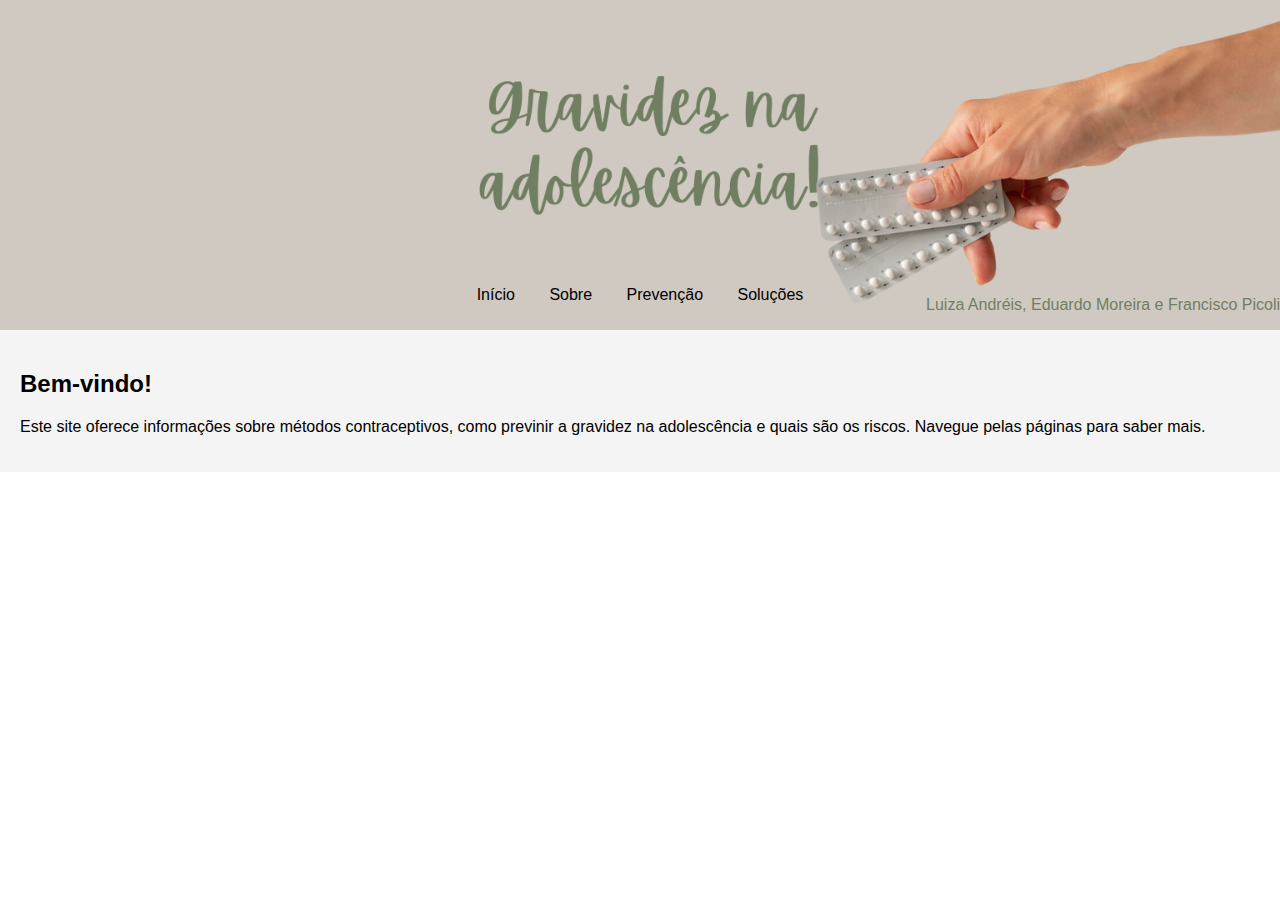
<file: index.html>
<!DOCTYPE html>
<html lang="pt-BR">
<head>
    <meta charset="UTF-8">
    <meta name="viewport" content="width=device-width, initial-scale=1.0">
    <title>Contraceptivos na Adolescência</title>
    <link rel="stylesheet" href="style.css">
</head>
<body>
    <header style="position: relative;">
        <p style="color:#707f62; bottom: 0; right: 0; position: absolute;">Luiza Andréis, Eduardo Moreira e Francisco Picoli</p>
          <h1><img src="Design sem nome.png" width="400"></h1>
    <img src="sjxck.png" width="500"; style="bottom: 0; right: 0; position: absolute;"> 

         <nav>
            <ul>
                <li><a href="index.html">Início</a></li>
                <li><a href="metodos.html">Sobre</a></li>
                <li><a href="beneficios.html">Prevenção</a></li>
                <li><a href="riscos.html">Soluções</a></li>
            </ul>
        </nav> 
    </header>
    <main>
        <section>
            <h2>Bem-vindo!</h2>
            <p>Este site oferece informações sobre métodos contraceptivos, como previnir a gravidez na adolescência e quais são os riscos. Navegue pelas páginas para saber mais.</p>
        </section>
    </main>
</body>
</html>
</file>
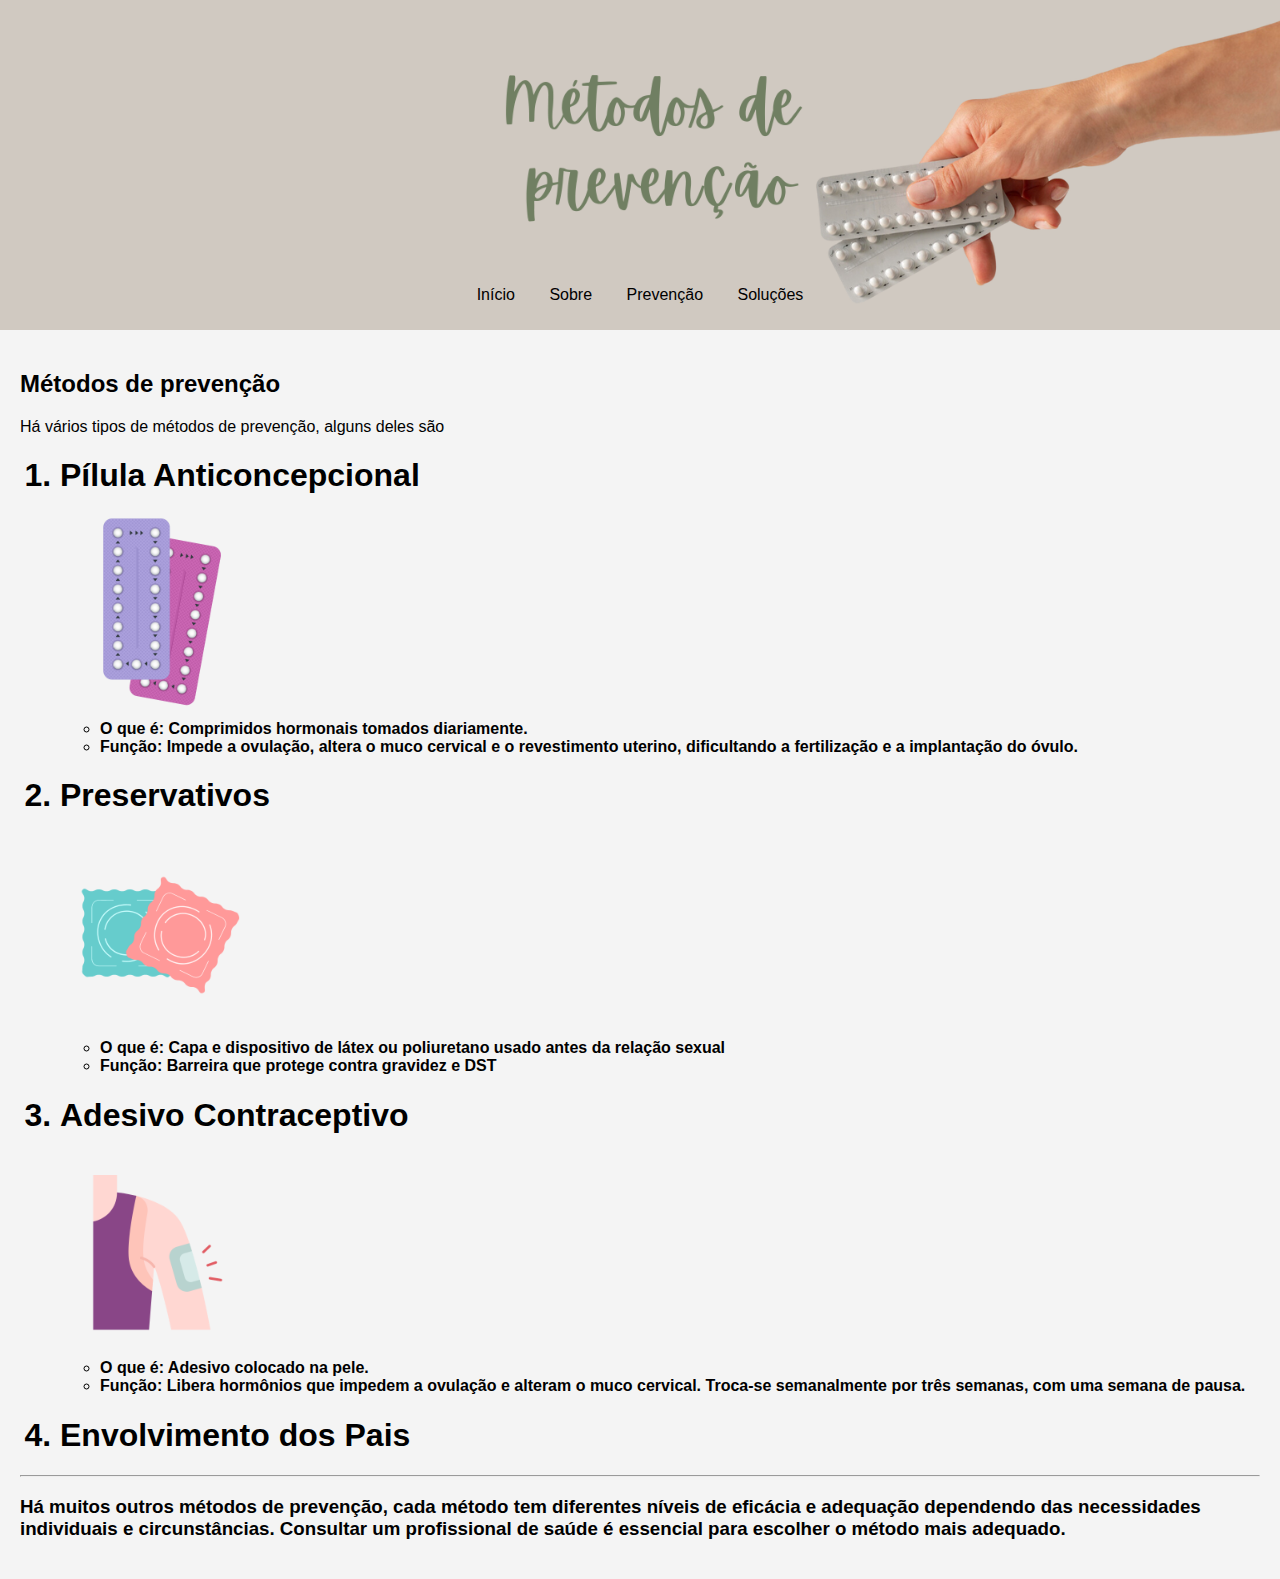
<file: beneficios.html>
<!DOCTYPE html>
<html lang="pt-BR">
<head>
    <meta charset="UTF-8">
    <meta name="viewport" content="width=device-width, initial-scale=1.0">
    <title>Prevenção</title>
    <link rel="stylesheet" href="style.css">
</head>
<body>
    <header style="position: relative;">
        <h1><img src="Métodos de prevenção.png" width="400"></h1>
        <img src="sjxck.png" width="500"; style="bottom: 0; right: 0; position: absolute;"> 
        <nav>
            <ul>
                <li><a href="index.html">Início</a></li>
                <li><a href="metodos.html">Sobre</a></li>
                <li><a href="beneficios.html">Prevenção</a></li>
                <li><a href="riscos.html">Soluções</a></li>
            </ul>
        </nav>
    </header>
    <main>
        <section>
            <h2>Métodos de prevenção</h2>
            <p>Há vários tipos de métodos de prevenção, alguns deles são</p>
            <ol>
                <h1><li>Pílula Anticoncepcional</li></h1> <img src="hjed.png" width="200">
                    <ul>
                        <strong> <li>O que é: Comprimidos hormonais tomados diariamente.</li>
                        <li>Função: Impede a ovulação, altera o muco cervical e o revestimento uterino, dificultando a fertilização e a implantação do óvulo.</strong></li>
                    </ul>
                 <h1> <li>Preservativos</li></h1> <img src="jdskbyh.png" width="200">
                 <ul>
                   <strong> <li>O que é: Capa e dispositivo de látex ou poliuretano usado antes da relação sexual</li>
                    <li>Função: Barreira que protege contra gravidez e DST</li></strong>
                 </ul>
                <h1><li>Adesivo Contraceptivo</li></h1> <img src="ivo.png" width="200">
                <ul>
                    <strong>
                        <li>O que é: Adesivo colocado na pele.</li>
                        <li>Função:  Libera hormônios que impedem a ovulação e alteram o muco cervical. Troca-se semanalmente por três semanas, com uma semana de pausa.</li>
                    </strong>
                </ul>
                <h1><li>Envolvimento dos Pais</li></h1>
            </ol>
           <hr>
            <h3>Há muitos outros métodos de prevenção, cada método tem diferentes níveis de eficácia e adequação dependendo das necessidades individuais e circunstâncias. Consultar um profissional de saúde é essencial para escolher o método mais adequado.</h3>
        </section>
    </main>
</body>
</html>
</file>
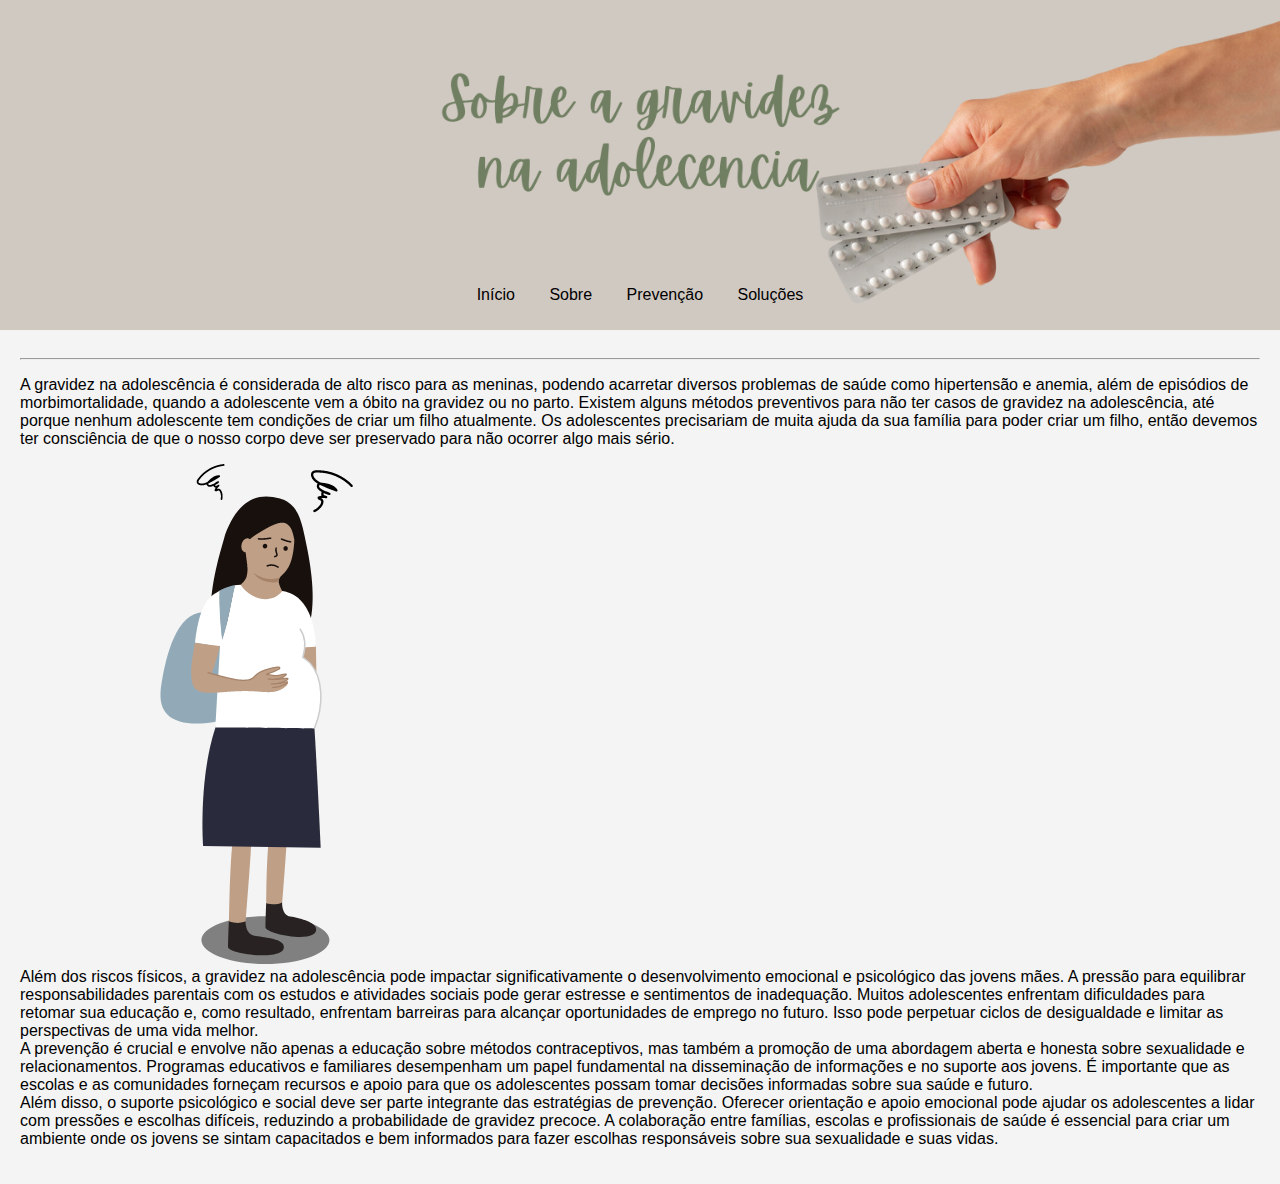
<file: metodos.html>
<!DOCTYPE html>
<html lang="pt-BR">
<head>
    <meta charset="UTF-8">
    <meta name="viewport" content="width=device-width, initial-scale=1.0">
    <title>Métodos Contraceptivos</title>
    <link rel="stylesheet" href="style.css">
    
     </head>
    <body>
    <header style="position: relative;">
        <h1><img src="jgcf.png" width="400"></h1>
        <img src="sjxck.png" width="500"; style="bottom: 0; right: 0; position: absolute;"> 
        <nav>
            <ul>
                <li><a href="index.html">Início</a></li>
                <li><a href="metodos.html">Sobre</a></li>
                <li><a href="beneficios.html">Prevenção</a></li>
                <li><a href="riscos.html">Soluções
                </a></li>
            </ul>
        </nav>
    </header>
    <main>
        <section>
            <hr>
            <p style=" text-align:left; ; ">

                A gravidez na adolescência é considerada de alto risco para as meninas, podendo acarretar diversos problemas de saúde como hipertensão e anemia, além de episódios de morbimortalidade, quando a adolescente vem a óbito na gravidez ou no parto. Existem alguns métodos preventivos para não ter casos de gravidez na adolescência, até porque nenhum adolescente tem condições de criar um filho atualmente. Os adolescentes precisariam de muita ajuda da sua família para poder criar um filho, então devemos ter consciência de que o nosso corpo deve ser preservado para não ocorrer algo mais sério. <br>
               <div> <img src="jdfsdgrf.png" alt=""></div>
               <div>Além dos riscos físicos, a gravidez na adolescência pode impactar significativamente o desenvolvimento emocional e psicológico das jovens mães. A pressão para equilibrar responsabilidades parentais com os estudos e atividades sociais pode gerar estresse e sentimentos de inadequação. Muitos adolescentes enfrentam dificuldades para retomar sua educação e, como resultado, enfrentam barreiras para alcançar oportunidades de emprego no futuro. Isso pode perpetuar ciclos de desigualdade e limitar as perspectivas de uma vida melhor. <br><div>
            
                A prevenção é crucial e envolve não apenas a educação sobre métodos contraceptivos, mas também a promoção de uma abordagem aberta e honesta sobre sexualidade e relacionamentos. Programas educativos e familiares desempenham um papel fundamental na disseminação de informações e no suporte aos jovens. É importante que as escolas e as comunidades forneçam recursos e apoio para que os adolescentes possam tomar decisões informadas sobre sua saúde e futuro. <br>
                
                Além disso, o suporte psicológico e social deve ser parte integrante das estratégias de prevenção. Oferecer orientação e apoio emocional pode ajudar os adolescentes a lidar com pressões e escolhas difíceis, reduzindo a probabilidade de gravidez precoce. A colaboração entre famílias, escolas e profissionais de saúde é essencial para criar um ambiente onde os jovens se sintam capacitados e bem informados para fazer escolhas responsáveis sobre sua sexualidade e suas vidas.</p>
        </section>
    </main>
</body>
</html>
</file>
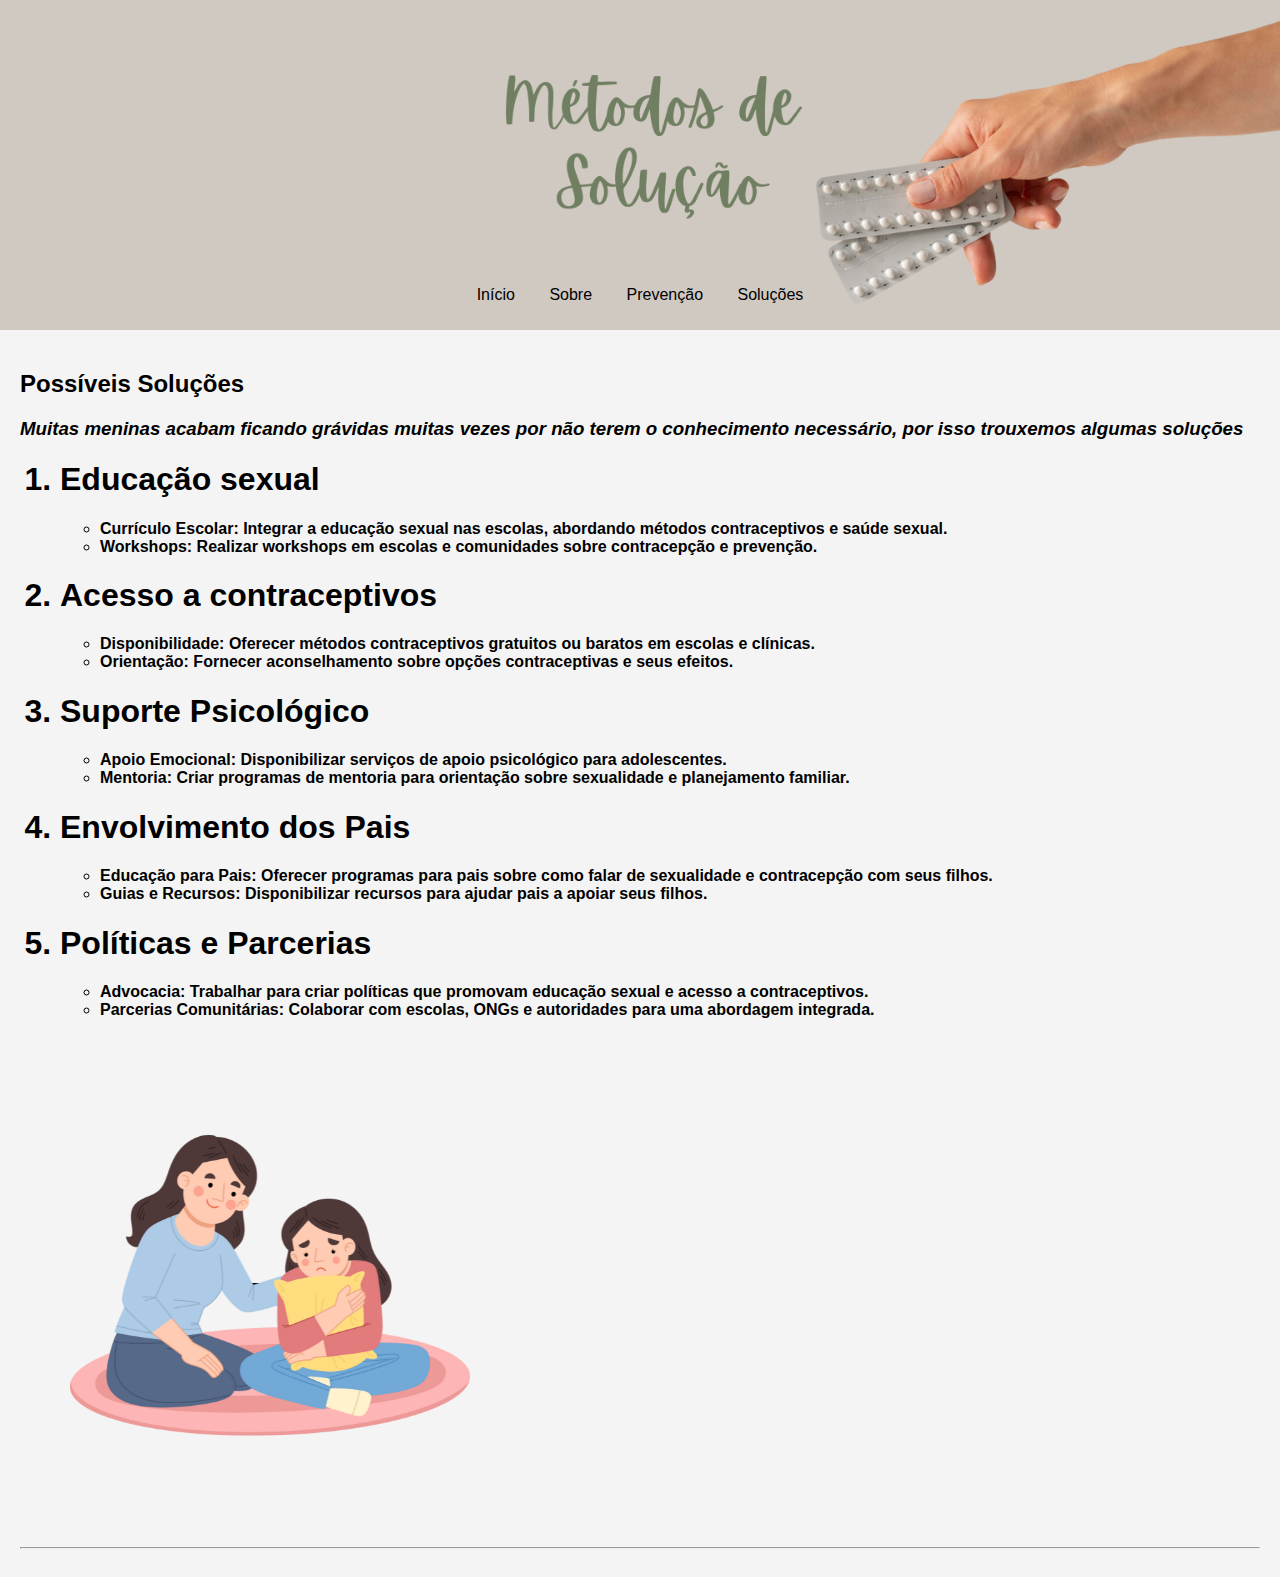
<file: riscos.html>
<!DOCTYPE html>
<html lang="pt-BR">
<head>
    <meta charset="UTF-8">
    <meta name="viewport" content="width=device-width, initial-scale=1.0">
    <title>Soluções
    </title>
    <link rel="stylesheet" href="style.css">
</head>
<body>
    <header style="position: relative;">
        <h1><img src="sdgdtgre.png" width="400"></h1>
        <img src="sjxck.png" width="500"; style="bottom: 0; right: 0; position: absolute;"> 
        <nav>
            <ul>
                <li><a href="index.html">Início</a></li>
                <li><a href="metodos.html">Sobre</a></li>
                <li><a href="beneficios.html">Prevenção</a></li>
                <li><a href="riscos.html">Soluções</a></li>
            </ul>
        </nav>
    </header>
    <main>
        <section>
            <h2>Possíveis Soluções</h2>
            <em><h3>Muitas meninas acabam ficando grávidas muitas vezes por não terem o conhecimento necessário, por isso trouxemos algumas soluções</h3></em>
            <ol>
                <h1><li>Educação sexual</li></h1>
                    <ul>
                        <strong> <li>Currículo Escolar: Integrar a educação sexual nas escolas, abordando métodos contraceptivos e saúde sexual.</li>
                        <li>Workshops: Realizar workshops em escolas e comunidades sobre contracepção e prevenção.</strong></li>
                    </ul>
                 <h1> <li>Acesso a contraceptivos</li></h1>
                 <ul>
                   <strong> <li>Disponibilidade: Oferecer métodos contraceptivos gratuitos ou baratos em escolas e clínicas.</li>
                    <li>Orientação: Fornecer aconselhamento sobre opções contraceptivas e seus efeitos.</li></strong>
                 </ul>
                <h1><li>Suporte Psicológico</li></h1>
                <ul>
                    <strong>
                        <li>Apoio Emocional: Disponibilizar serviços de apoio psicológico para adolescentes.</li>
                        <li>Mentoria: Criar programas de mentoria para orientação sobre sexualidade e planejamento familiar.</li>
                    </strong>
                </ul>
                <h1><li>Envolvimento dos Pais</li></h1>
                <ul>
                    <strong>
                        <li>Educação para Pais: Oferecer programas para pais sobre como falar de sexualidade e contracepção com seus filhos.</li>
                        <li>Guias e Recursos: Disponibilizar recursos para ajudar pais a apoiar seus filhos.</li>
                    </strong>
                </ul>
                <h1><li>Políticas e Parcerias</li></h1>
                <ul>
                    <strong>
                        <li>Advocacia: Trabalhar para criar políticas que promovam educação sexual e acesso a contraceptivos.</li>
                        <li>Parcerias Comunitárias: Colaborar com escolas, ONGs e autoridades para uma abordagem integrada.</li>
                    </strong>
                </ul>
            </ol> <img src="gyf.png" alt="">
            <hr />
        </section>
    </main>
</body>
</html>
</file>
<file: style.css>
body {
    font-family: Arial, sans-serif;
    margin: 0;
    padding: 0;
}

header {
    background-color: #d0c9c1;
    color: #000000;
    padding: 10px 0;
}

header h1 {
    text-align: center;
}

nav ul {
    list-style: none;
    padding: 0;
    text-align: center;
}

nav ul li {
    display: inline;
    margin: 0 15px;
}

nav ul li a {
    color: #000000;
    text-decoration: none;
}

main {
    padding: 20px;
    background-color: #f4f4f4;
}

footer {
    background-color: #333;
    color: #fff;
    text-align: center;
    padding: 10px 0;
    position: absolute;
    width: 100%;
    bottom: 0;
}
</file>
